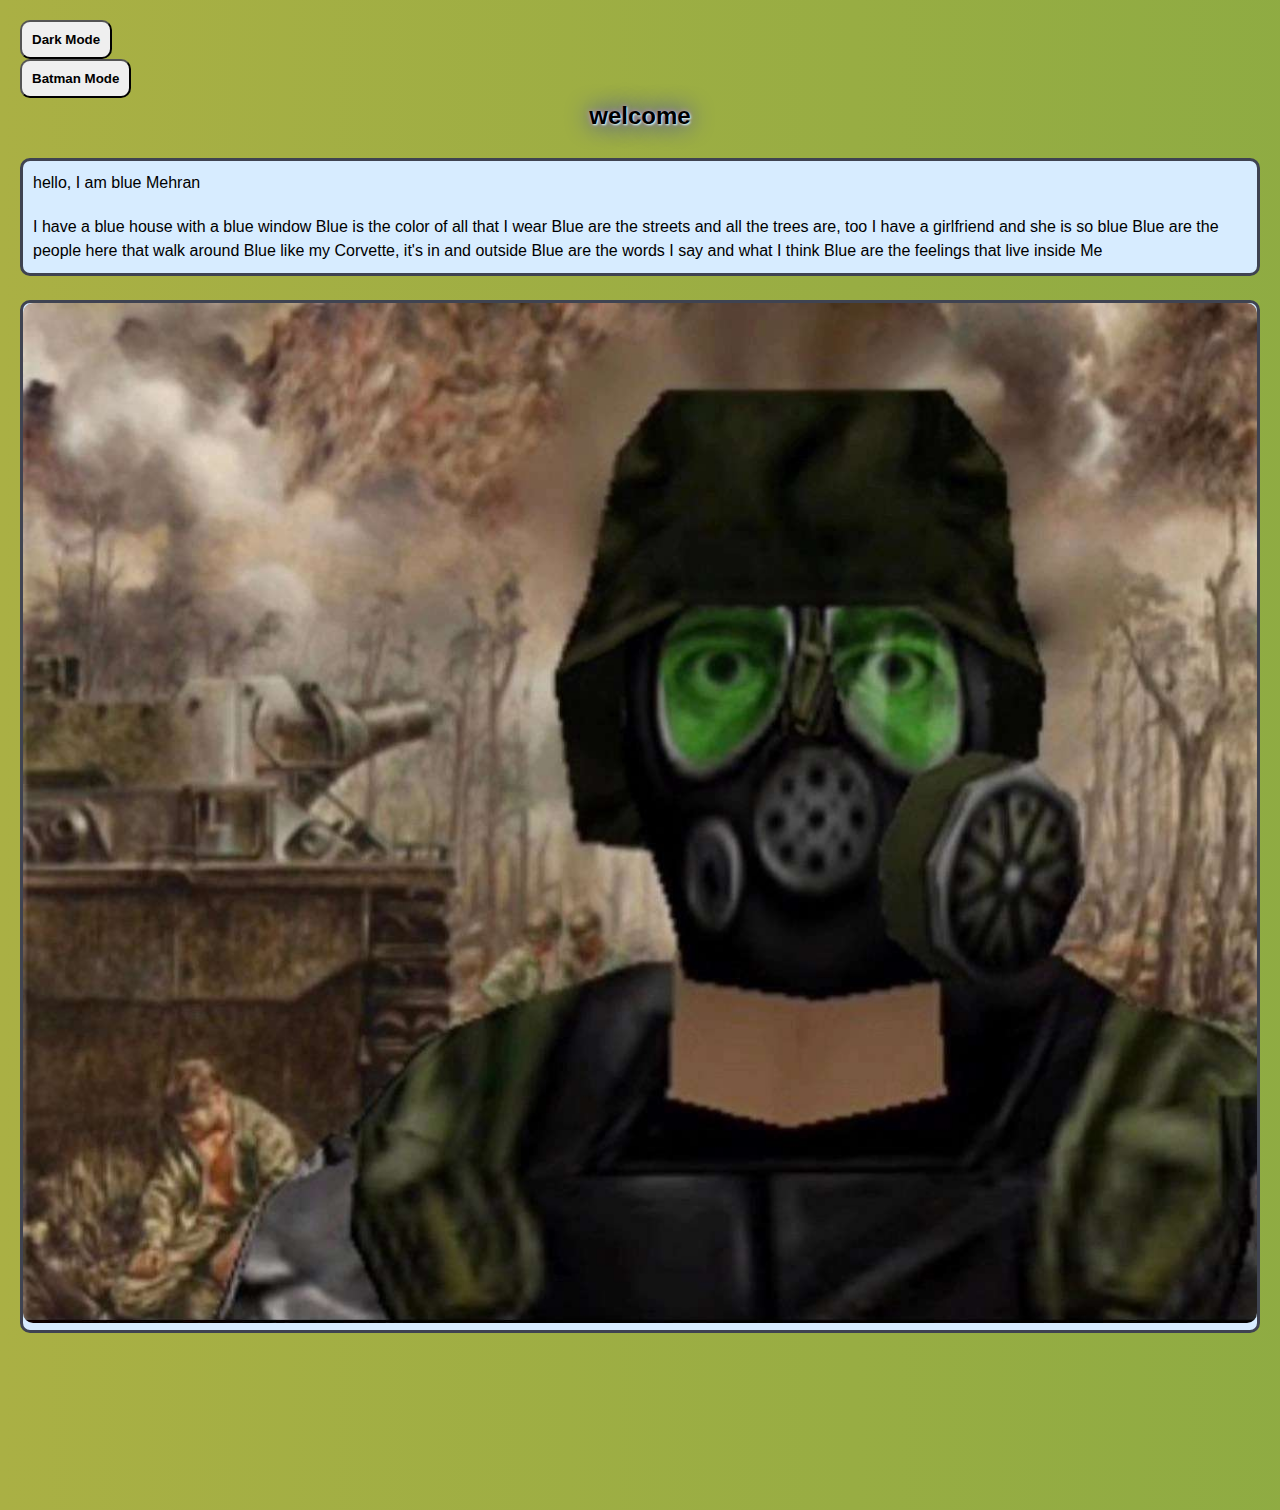
<file: index.html>
<!DOCTYPE html>
<html>
<head>
<meta name="viewport" content="width=device-width, initial-scale=1">
<style>
* {
  margin: 0;
  padding: 0px;
}


	body {
line-height:1.5;
  padding: 20px;
  background-image: linear-gradient(90deg, #AAB044, #74A741);
    background-size: 200% 200%;
    animation: moveBackground 10s ease infinite;
  font-size: 25px;
                -webkit-touch-callout: none;
      -webkit-user-select: none;
      user-select: none;
      margin: 0;

        max-height: 100%;
      font-family: 'Roboto', Arial, sans-serif;
      -webkit-font-smoothing: antialiased;
      font-size: 16px;
}
@keyframes moveBackground {
    0% {
        background-position: 0 -100%;
    }
    50% {
        background-position: 100% 50%;
    }
    100% {
        background-position: 0 50%;
    }
}
@keyframes txt {
    0% {
        color: #FFFFFF;
    }
    50% {
        color: #592D35;
    }
    100% {
        color: #FFFFFF;
    }
}
.container{
  perspective: 1000px;
  position: absolute;
 
  left: 50%;
  transform: translate(-50%, -50%);
}
.dark-mode {
    background: #272727;
   
   
}

button{padding: 10px 10px;
	margin: 0%;
	border-radius: 10px;
}
.txt2 {
    text-shadow: 1px 1px 2px #D3FFF8, 0 0 25px blue, 0 0 5px #E59CD9;
    animation: txt 4s ease infinite;
}
.card {
	border-radius: 10px;
	border-style: solid;
	border-color: #3F4351;
background-color: #D7ECFF;

}
.txt1 {
	padding-top: 10px;
	padding-left: 10px;
	padding-right: 10px;
	padding-bottom: 10px;
}
   .mybutton {
          
        background-color: #2196F3;
         
      border-radius: 10px;
      box-shadow: 0 2px 5px 0 rgba(0, 0, 0, 0.16), 0 2px 5px 0 rgba(0, 0, 0, 0.23);
      box-sizing: border-box;
      -webkit-flex-basis: 100%;
      -ms-flex-preferred-size: 100%;
      flex-basis: 100%;
      max-width: 600px;
      max-height: 4px;
      margin: 0 auto;
      overflow: hidden;
      padding: 20px;
      position: relative;
        font-size: 16px;
        border-radius: 15px;
      font-weight: 500;
      line-height: 19px;
      width: 80%;
      height: 4%;
    text-align: center;
     top: 0%;
     
    }
    

    .mybutton:hover {
        background-color: #033A17;
        border-radius: 15px;
        border-top-style: solid;
        border-top-color: #033A17;
        border-bottom-style: solid;
        border-bottom-color: #033A17;
        animation-name: e;
        animation-duration: 4s;
        
    }
@keyframes e {
  from {background-color: red;}
  to {background-color: #033A17 ;}
  from {border-top-color: #F55050;}
  to {border-top-color: #033A17;}
  from {border-bottom-color: red;}
  to {border-bottom-color: #033A17;}
}


    .green {
        background-color: #4CAF50;
    border-top-style: solid;
        border-top-color: #4CAF50;
        border-bottom-style: solid;
        border-bottom-color: green;

    }
    .gray {
        background-color: #e09604;
        border-top-style: solid;
        border-top-color: #e09604;
        border-bottom-style: solid;
        border-bottom-color: #CC6600;
        
    }
    .a {
            overflow: hidden;
            background-color: #333;
            position: sticky;
            position: -webkit-sticky;
            top: 0;
        }
        img {
        	border-radius: 10px;
        	padding: 0px;
        }
        .bat-mode {
        	background-image: linear-gradient(90deg, #3B224A, #2D3240);
    background-size: 200% 200%;
    animation: moveBackground 1s ease infinite;
        }
</style>
<script>
	function myFunction() {
   var element = document.body;
   element.classList.toggle("dark-mode");
}
	function myFunction1() {
   var element = document.body;
   element.classList.toggle("bat-mode");
}

</script>

</head>
<body>
<button onclick="myFunction()"><strong>Dark Mode</strong></button>
<br>
<button onclick="myFunction1()"><strong>Batman Mode</strong></button>
<div class="txt2">
<center><h2>welcome</h2></center>
</div>
<br>
	
<div class="card">
<p class="txt1">hello, I am blue Mehran</p>
<p class="txt1">
I have a blue house with a blue window
Blue is the color of all that I wear
Blue are the streets and all the trees are, too
I have a girlfriend and she is so blue
Blue are the people here that walk around
Blue like my Corvette, it's in and outside
Blue are the words I say and what I think
Blue are the feelings that live inside Me</p>
</div>
<br>
<div class="card">
<img src="62d8d26f1c61b417.jpg" alt="Image" title="Image" width="100%" height="100%">
</div>
<link href='https://fonts.googleapis.com/css?family=Noto+Serif:700,700italic' rel='stylesheet' type='text/css'>
<canvas></canvas>
<br>

	</html>
</file>
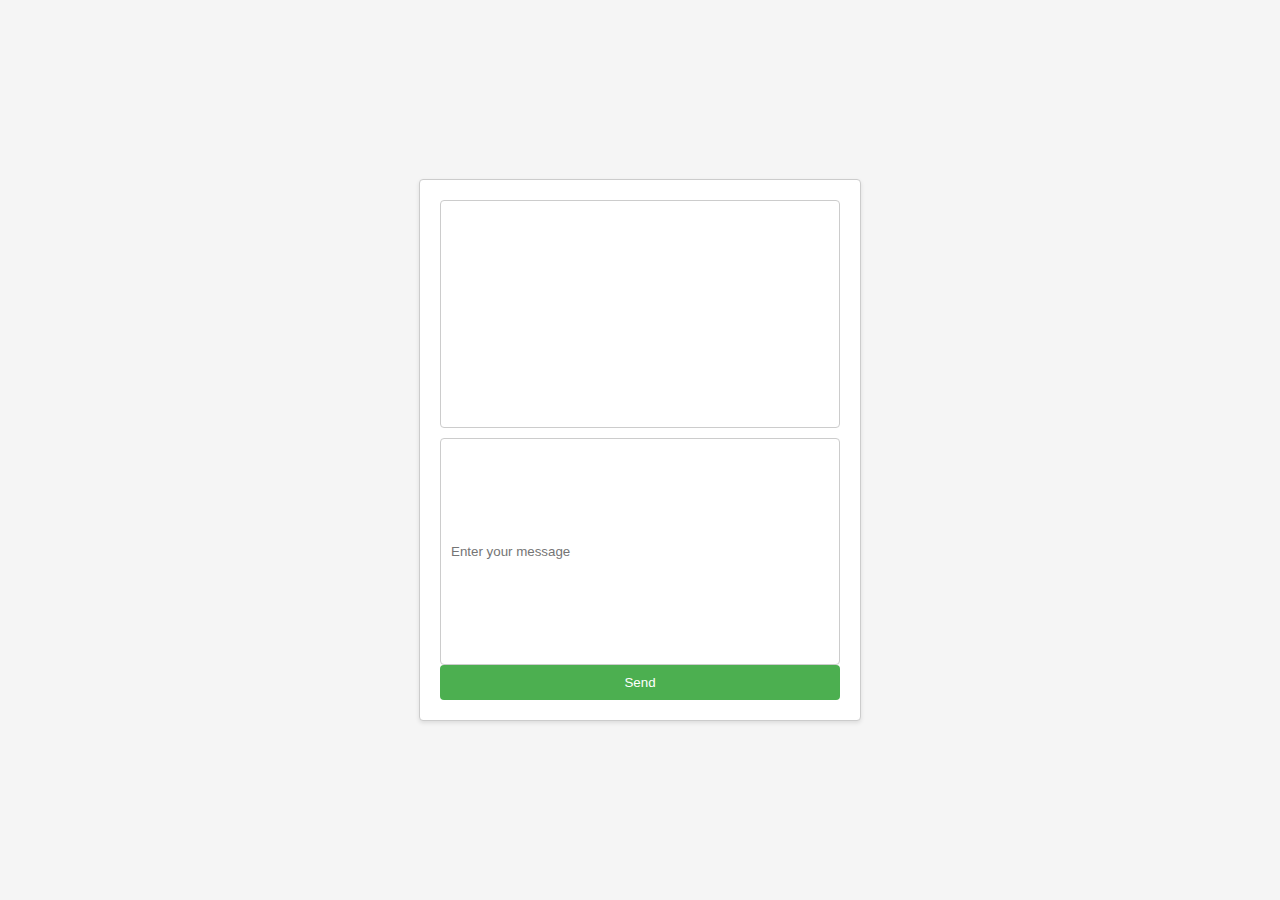
<file: Chat.html>
<!doctype html>
<html> 
 <head> 
  <title>Simple Text Chat Program</title> 
  <style>
  body {
  font-family: Arial, sans-serif;
  display: flex;
  justify-content: center;
  align-items: center;
  height: 100vh;
  margin: 0;
  background-color: #f5f5f5;
}

#chat-container {
  width: 400px;
  height: 500px;
  background-color: #fff;
  border: 1px solid #ccc;
  border-radius: 4px;
  box-shadow: 0 2px 4px rgba(0, 0, 0, 0.1);
  padding: 20px;
  display: flex;
  flex-direction: column;
}

#chat-history {
  flex: 1;
  overflow-y: scroll;
  border: 1px solid #ccc;
  border-radius: 4px;
  padding: 10px;
  margin-bottom: 10px;
}

#message-input {
  flex: 1;
  padding: 10px;
  border: 1px solid #ccc;
  border-radius: 4px;
}

#send-button {
  padding: 10px;
  border: none;
  border-radius: 4px;
  background-color: #4CAF50;
  color: #fff;
  cursor: pointer;
}

#send-button:hover {
  background-color: #45a049;
}
  </style>
 </head> 
 <body> 
  <div id="chat-container"> 
   <div id="chat-history"></div> 
   <input id="message-input" type="text" placeholder="Enter your message"> <button id="send-button">Send</button> 
  </div> 
  <script src="script.js"></script> 
 </body>
</html>
</file>
